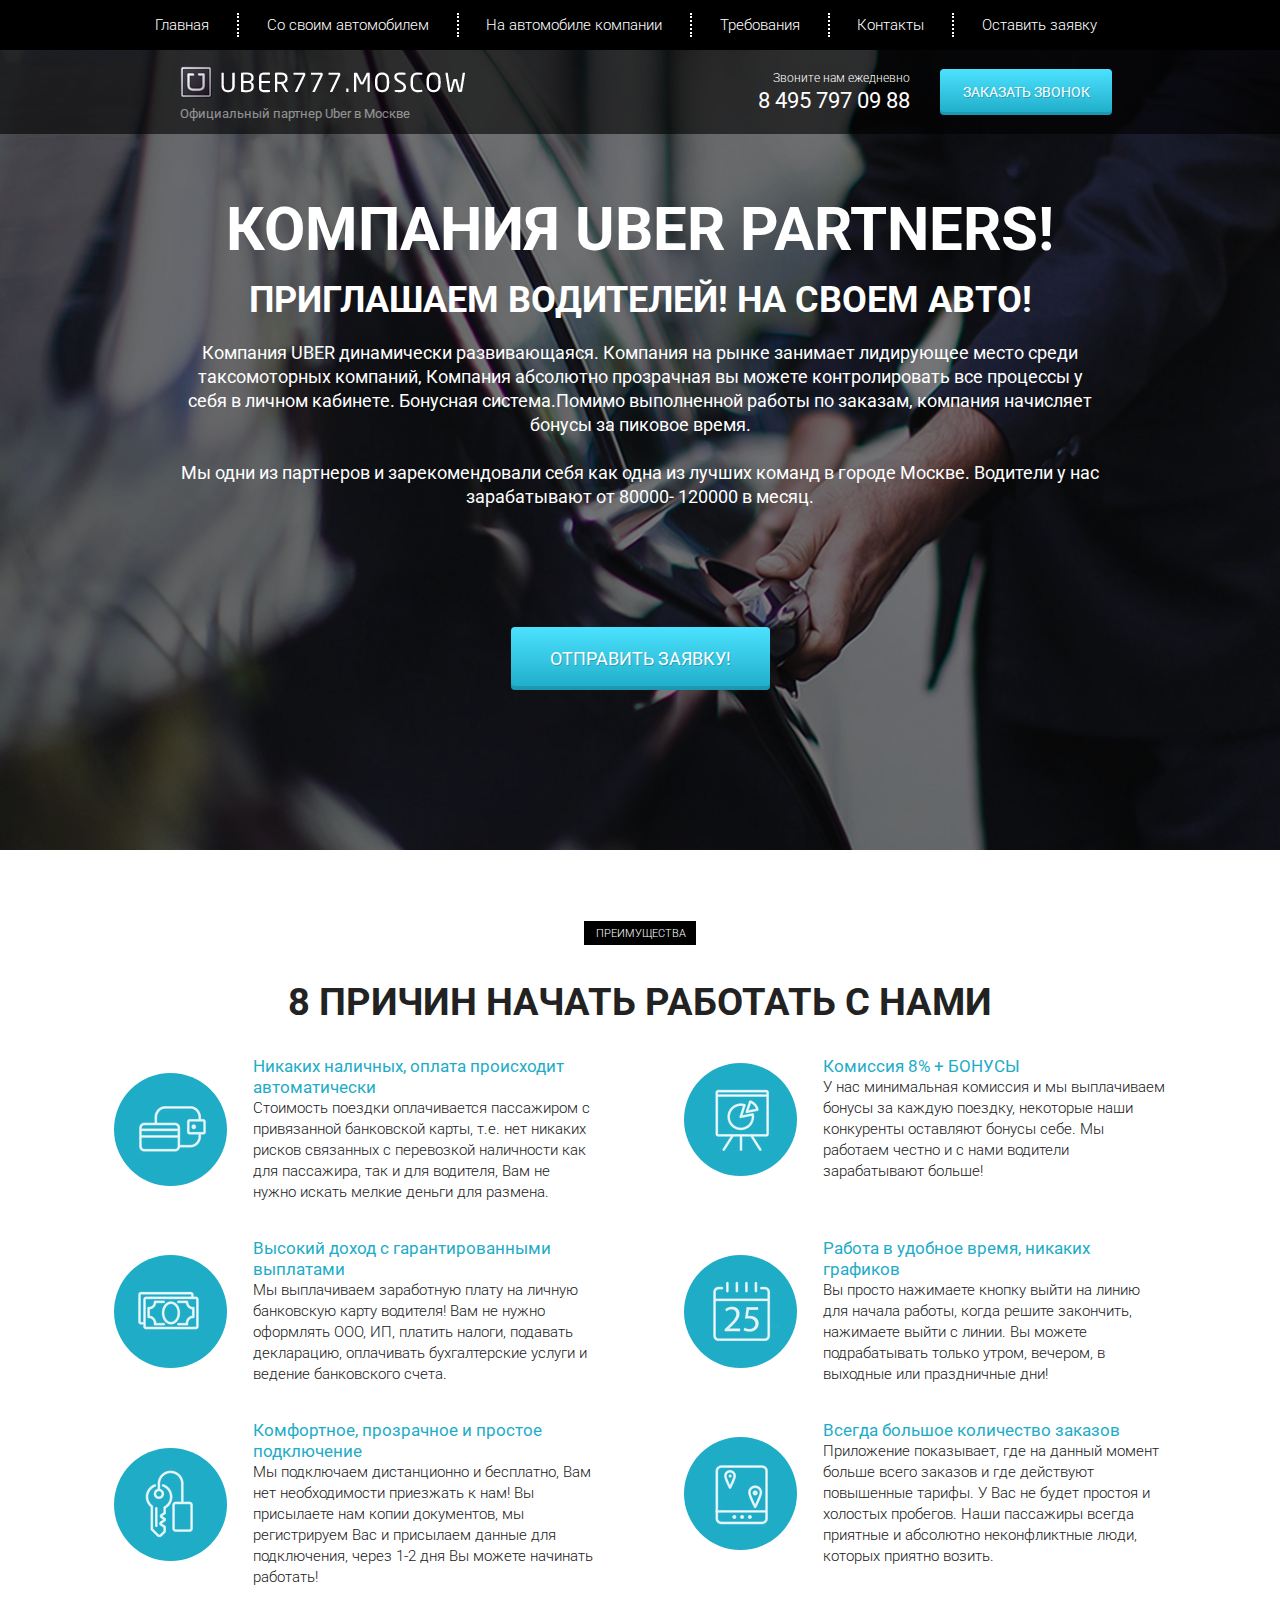
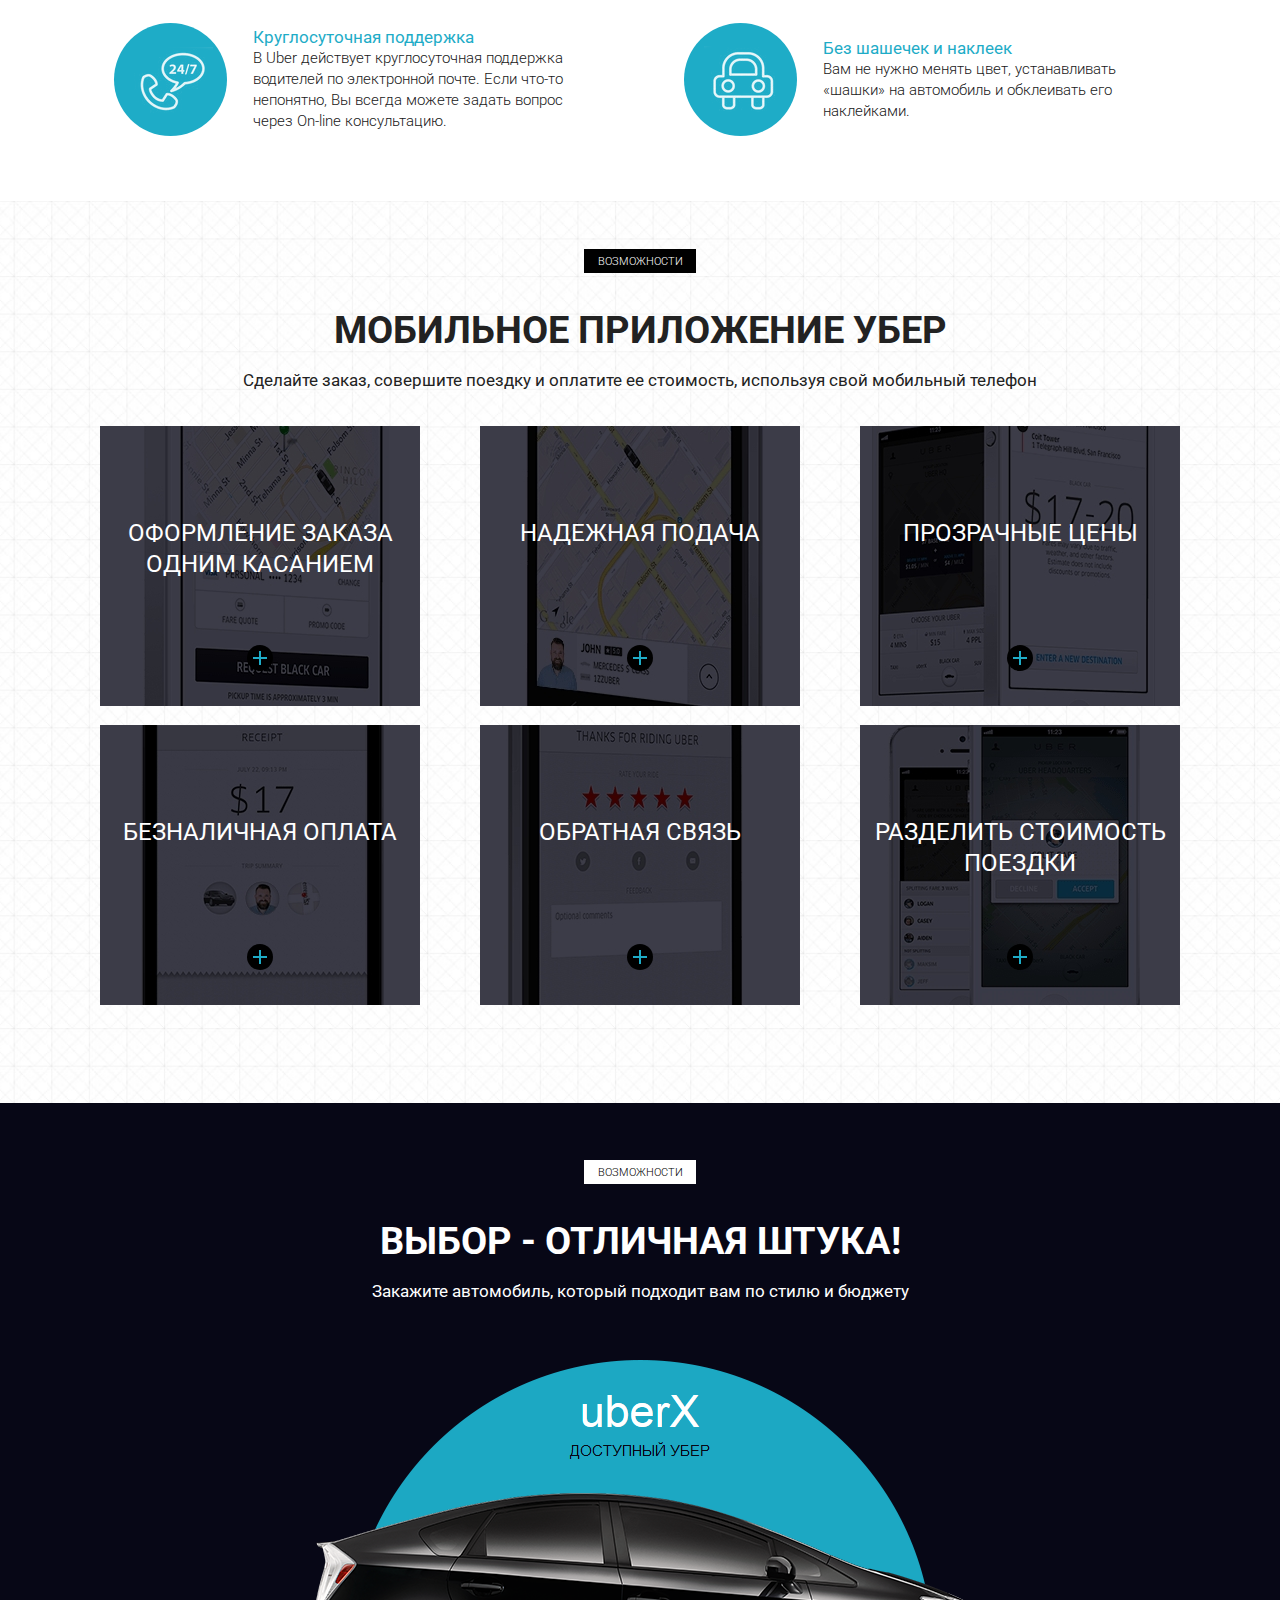
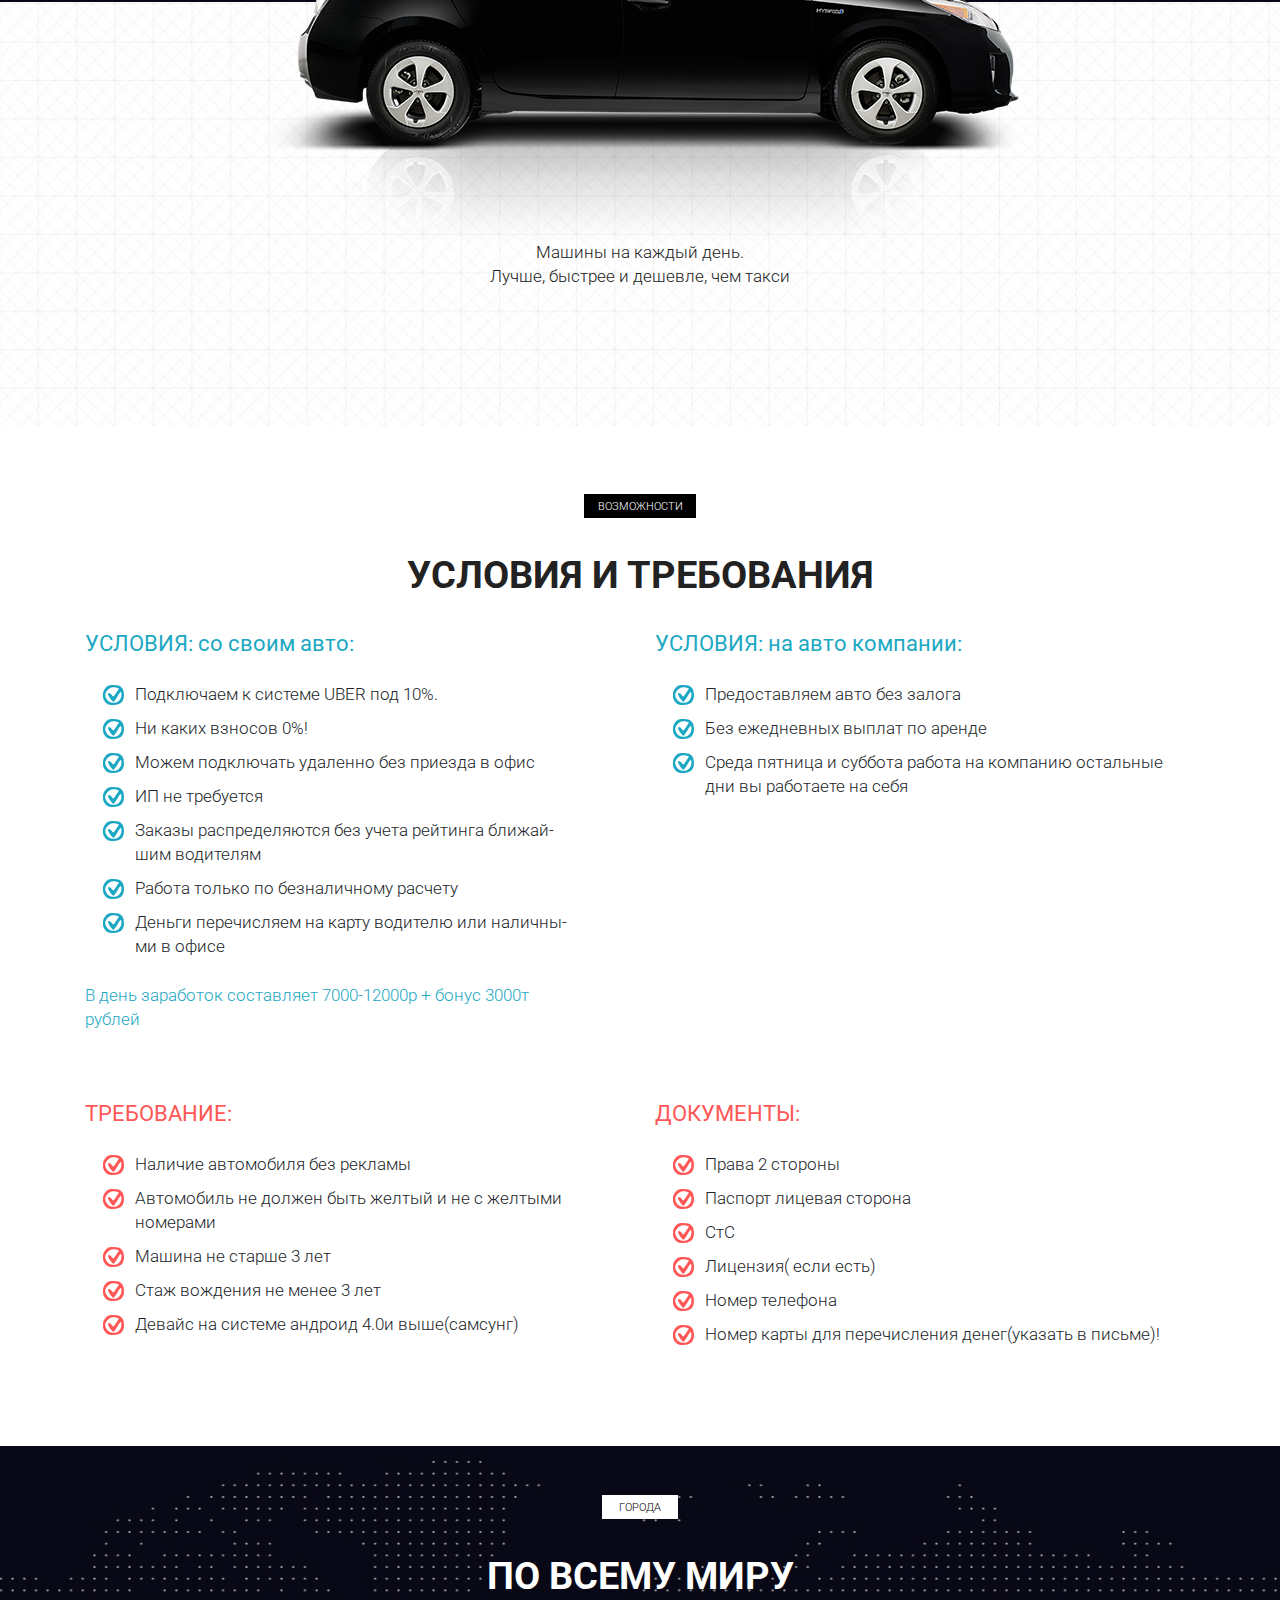
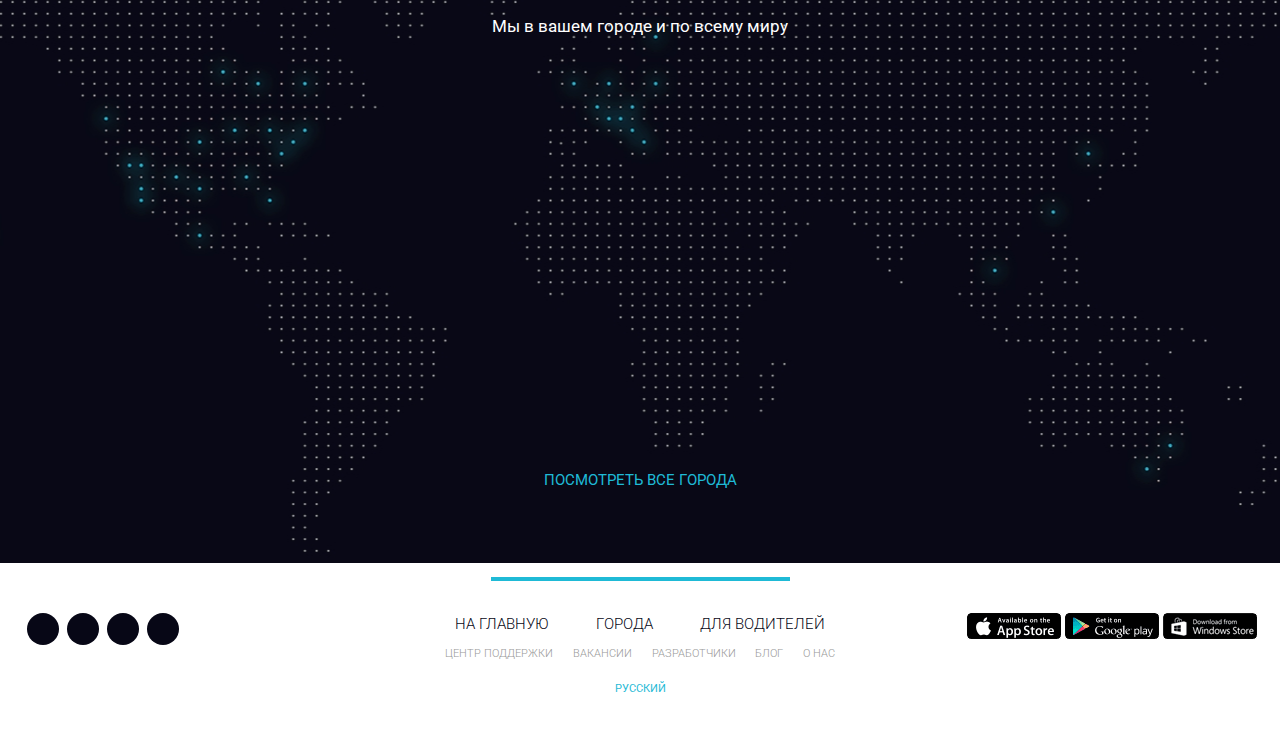
<file: src/index.html>
<!DOCTYPE html>
<html lang="ru">
<head>
    <meta charset="UTF-8">
    <meta name="viewport" content="width=device-width, initial-scale=1.0">
    <meta http-equiv="X-UA-Compatible" content="ie=edge">
    <title>Uber-DUBER-SUPER</title>
    <link rel="shortcut icon" href="icons/favicon.ico" type="image/png">
    <link href="https://fonts.googleapis.com/css?family=Roboto:300,400,700&amp;subset=cyrillic-ext" rel="stylesheet">
    <link rel="stylesheet" href="css/bootstrap-reboot.min.css">
    <link rel="stylesheet" href="css/bootstrap-grid.min.css">
    <link rel="stylesheet" href="https://use.fontawesome.com/releases/v5.8.2/css/all.css" integrity="sha384-oS3vJWv+0UjzBfQzYUhtDYW+Pj2yciDJxpsK1OYPAYjqT085Qq/1cq5FLXAZQ7Ay" crossorigin="anonymous">
    <link rel="stylesheet" href="css/style.min.css">
</head>
<body>
    <header>
        <nav>
            <div class="container">
                <ul class="menu">
                    <li class="menu_item"><a href="#" class="menu_link">Главная</a></li>
                    <li class="menu_item"><a href="#reqiure" class="menu_link">Со своим автомобилем</a></li>
                    <li class="menu_item"><a href="#reqiure" class="menu_link">На автомобиле компании</a></li>
                    <li class="menu_item"><a href="#" class="menu_link">Требования</a></li>
                    <li class="menu_item"><a href="#" class="menu_link">Контакты</a></li>
                    <li class="menu_item"><a href="#" class="menu_link">Оставить заявку</a></li>
                </ul>
            </div>
            <div class="hamburger">
              <span></span>
              <span></span>
              <span></span>
              <span></span>
              <span></span>
            </div>
        </nav>
        <div class="subheader">
            <div class="container">
                <div class="row">
                    <div class="col-6 col-md-4 offset-md-1">
                      <!-- col-6 значит, что на самых маленьких экранах лого встанет на 6 самых маленьких колонках -->
                        <a href="#" class="subheader_logo"><img src="icons/logo.png" alt="logo"></a>
                        <div class="subheader_official">Официальный партнер Uber в Москве</div>
                    </div>
    
                    <div class="xs-hidden col-md-3 offset-md-1 col-xl-2 offset-xl-2">
                      <!-- "col-md-3 offset-md-1 col-xl-2 offset-xl-2" = md-3 offset-md-1 = 3 средних по размеру колонки + 1 отступ ниже 1200. выше 1200 2 + 2 с шириной xl -->
                      <!-- xs-hidden = на маленьком экране этот блок будет невидим
                      блок с этим классом в медиа-запросах будет скрыт -->
                        <div class="subheader_call">Звоните нам ежедневно</div>
                        <a href="tel:84957970988" class="subheader_phone">8 495 797 09 88</a>
                    </div>
    
                    <div class="col-6 col-md-3">
                      <!-- "col-md-3" = для более высокого разрещения увелчиваем кол-во колонок, не меняя их формата на экстраlarge -->
                      <!-- ПРоверим на гит еще разик -->
                      <a href="tel:84957970988" class="xs-visible subheader_phone">8 495 797 09 88</a>
                        <button class="subheader_btn">заказать звонок</button>
                        <!-- col-6 = выравниает кнопку на 6 маленьких колонок -->
                    </div>
                </div>
            </div>
        </div>
    </header>

    <section class="promo">
        <div class="container">
            <div class="row">
                <div class="col-md-12 offset-md-0 col-lg-10 offset-lg-1">
                  <!-- col-md-12 offset-md-0 col-lg-10 offset-lg-1 = col-md-12 offset-md-0 = 12-колонок на среднем(меньшем) размере и 10 на большом -->
                    <h1 class="promo_header">КОМПАНИЯ UBER PARTNERS!</h1>
                    <h2 class="promo_subheader">ПРИГЛАШАЕМ ВОДИТЕЛЕЙ! НА СВОЕМ АВТО!</h2>
                    <div class="promo_descr">
                        Компания UBER  динамически развивающаяся. Компания на рынке занимает лидирующее место среди
                        таксомоторных компаний, Компания абсолютно прозрачная вы можете контролировать все процессы у себя в личном кабинете. Бонуcная система.Помимо выполненной работы по заказам, компания начисляет бонусы за
                        пиковое время.
                        <br><br>
                        Мы одни из партнеров и зарекомендовали себя как одна из лучших команд в городе Москве.  Водители у нас
                        зарабатывают от 80000- 120000 в месяц.
                    </div>
                    <button class="promo_btn">ОТПРАВИТЬ ЗАЯВКУ!</button>
                </div>
            </div>
        </div>
    </section>

    <section class="reasons">
        <div class="container">
            <div class="label">преимущества</div>
            <h2 class="title">8 причин начать работать с нами</h2>
            <div class="row">
                <div class="col-md-6">
                    <div class="reasons_block">
                        <div class="reasons_round">
                            <img src="icons/reasons/reason_1.png" alt="reason">
                        </div>
                        <div class="reasons_descr">
                            <div class="reasons_subtitle">Никаких наличных, оплата происходит автоматически</div>
                            <div class="reasons_text">
                                Стоимость поездки оплачивается пассажиром с привязанной банковской карты, т.е. нет никаких рисков связанных с перевозкой наличности как для пассажира, так и для водителя, Вам не нужно искать мелкие деньги для размена.
                            </div>
                        </div>
                    </div>
                </div>
                <div class="col-md-6">
                    <div class="reasons_block">
                        <div class="reasons_round">
                            <img src="icons/reasons/reason_2.png" alt="reason">
                        </div>
                        <div class="reasons_descr">
                            <div class="reasons_subtitle">Комиссия 8% + БОНУСЫ</div>
                            <div class="reasons_text">
                                У нас минимальная комиссия и мы выплачиваем бонусы за каждую поездку, некоторые наши конкуренты оставляют бонусы себе. Мы работаем честно и с нами водители зарабатывают больше!
                            </div>
                        </div>
                    </div>
                </div>
                <div class="col-md-6">
                    <div class="reasons_block">
                        <div class="reasons_round">
                            <img src="icons/reasons/reason_3.png" alt="reason">
                        </div>
                        <div class="reasons_descr">
                            <div class="reasons_subtitle">Высокий доход с гарантированными выплатами</div>
                            <div class="reasons_text">
                                Мы выплачиваем заработную плату на личную банковскую карту водителя! Вам не нужно оформлять ООО, ИП, платить налоги, подавать декларацию, оплачивать бухгалтерские услуги и ведение банковского счета.
                            </div>
                        </div>
                    </div>
                </div>
                <div class="col-md-6">
                    <div class="reasons_block">
                        <div class="reasons_round">
                            <img src="icons/reasons/reason_4.png" alt="reason">
                        </div>
                        <div class="reasons_descr">
                            <div class="reasons_subtitle">Работа в удобное время, никаких графиков</div>
                            <div class="reasons_text">
                                Вы просто нажимаете кнопку выйти на линию для начала работы, когда решите закончить, нажимаете выйти с линии. Вы можете подрабатывать только утром, вечером, в выходные или праздничные дни!
                            </div>
                        </div>
                    </div>
                </div>
                <div class="col-md-6">
                    <div class="reasons_block">
                        <div class="reasons_round">
                            <img src="icons/reasons/reason_5.png" alt="reason">
                        </div>
                        <div class="reasons_descr">
                            <div class="reasons_subtitle">Комфортное, прозрачное и простое подключение</div>
                            <div class="reasons_text">
                                Мы подключаем дистанционно и бесплатно, Вам нет необходимости приезжать к нам! Вы присылаете нам копии документов, мы регистрируем Вас и присылаем данные для подключения, через 1-2 дня Вы можете начинать работать!
                            </div>
                        </div>
                    </div>
                </div>
                <div class="col-md-6">
                    <div class="reasons_block">
                        <div class="reasons_round">
                            <img src="icons/reasons/reason_6.png" alt="reason">
                        </div>
                        <div class="reasons_descr">
                            <div class="reasons_subtitle">Всегда большое количество заказов</div>
                            <div class="reasons_text">
                                Приложение показывает, где на данный момент больше всего заказов и где действуют повышенные тарифы. У Вас не будет простоя и холостых пробегов. Наши пассажиры всегда приятные и абсолютно неконфликтные люди, которых приятно возить.
                            </div>
                        </div>
                    </div>
                </div>
                <div class="col-md-6">
                    <div class="reasons_block">
                        <div class="reasons_round">
                            <img src="icons/reasons/reason_7.png" alt="reason">
                        </div>
                        <div class="reasons_descr">
                            <div class="reasons_subtitle">Круглосуточная поддержка</div>
                            <div class="reasons_text">
                                В Uber действует круглосуточная поддержка водителей по электронной почте. Если что-то непонятно, Вы всегда можете задать вопрос через On-line консультацию.
                            </div>
                        </div>
                    </div>
                </div>
                <div class="col-md-6">
                    <div class="reasons_block">
                        <div class="reasons_round">
                            <img src="icons/reasons/reason_8.png" alt="reason">
                        </div>
                        <div class="reasons_descr">
                            <div class="reasons_subtitle">Без шашечек и наклеек</div>
                            <div class="reasons_text">
                                Вам не нужно менять цвет, устанавливать «шашки» на автомобиль и обклеивать его наклейками.
                            </div>
                        </div>
                    </div>
                </div>
            </div>
        </div>
    </section>

    <section class="mobile">
        <div class="container">
            <div class="label">возможности</div>
            <h2 class="title">мобильное приложение убер</h2>
            <div class="subtitle">Сделайте заказ, совершите поездку и оплатите ее стоимость, используя свой мобильный телефон</div>

            <div class="row">
                <div class="col-md-4">
                    <div class="mobile_item mobile_item_1">
                        <div class="mobile_item_subtitle">
                            оформление заказа одним касанием
                        </div>
                        <div class="mobile_item_plus"></div>
                    </div>
                </div>
                <div class="col-md-4">
                    <div class="mobile_item mobile_item_2">
                        <div class="mobile_item_subtitle">
                            надежная подача
                        </div>
                        <div class="mobile_item_plus"></div>
                    </div>
                </div>
                <div class="col-md-4">
                    <div class="mobile_item mobile_item_3">
                        <div class="mobile_item_subtitle">
                            прозрачные цены
                        </div>
                        <div class="mobile_item_plus"></div>
                    </div>
                </div>
                <div class="col-md-4">
                    <div class="mobile_item mobile_item_4">
                        <div class="mobile_item_subtitle">
                            безналичная оплата
                        </div>
                        <div class="mobile_item_plus"></div>
                    </div>
                </div>
                <div class="col-md-4">
                    <div class="mobile_item mobile_item_5">
                        <div class="mobile_item_subtitle">
                            обратная связь
                        </div>
                        <div class="mobile_item_plus"></div>
                    </div>
                </div>
                <div class="col-md-4">
                    <div class="mobile_item mobile_item_6">
                        <div class="mobile_item_subtitle">
                            разделить стоимость поездки
                        </div>
                        <div class="mobile_item_plus"></div>
                    </div>
                </div>
            </div>
        </div>
    </section>

    <section class="choice">
      <div class="container">
          <div class="black"></div>
          <div class="label label_white">возможности</div>
          <h2 class="title title_white hidden-320">Выбор - отличная штука!</h2>
          <div class="subtitle subtitle_white hidden-320">Закажите автомобиль, который подходит вам по стилю и бюджету</div>

          <img src="img/car.png" alt="uber car" class="choice_img">
          <div class="choice_descr">
              Машины на каждый день.<br>
              Лучше, быстрее и дешевле, чем такси
          </div>
      </div>
  </section>

    <section class="require" id="reqiure">
        <div class="container">
            <div class="label">возможности</div>
            <h2 class="title">условия и требования</h2>
        <div class="row">
            <div class="col-md-6">
                <div class="require_block">
                    <div class="require_title">
                        УСЛОВИЯ: со своим авто:
                    </div>
                    <ul class="require_list">
                        <li>Подключаем к системе UBER  под 10%.</li>
                        <li>
                            Ни каких взносов  0%!
                        </li>
                        <li>
                            Можем подключать удаленно без приезда в офис
                        </li>
                        <li>
                            ИП не требуется
                        </li>
                        <li>
                            Заказы распределяются без учета рейтинга ближай-<br>шим водителям
                        </li>
                        <li>
                            Работа только по безналичному расчету
                        </li>
                        <li>
                            Деньги перечисляем на карту водителю или наличны-<br>ми в офисе
                        </li>
                    </ul>
                    <div class="require_descr">
                        В день заработок составляет 7000-12000р + бонус 3000т<br> рублей
                    </div>
                </div>
            </div>
            <div class="col-md-6">
                <div class="require_block">
                    <div class="require_title">
                        УСЛОВИЯ: на авто компании:
                    </div>
                    <ul class="require_list">
                        <li>
                            Предоставляем авто без залога
                        </li>
                        <li>
                            Без ежедневных выплат по аренде
                        </li>
                        <li>
                            Среда пятница и суббота работа на компанию остальные дни вы работаете на себя
                        </li>
                    </ul>
                </div>
            </div>
            <div class="col-md-6">
                <div class="require_block require_block_nmb warning">
                    <div class="require_title">
                        ТРЕБОВАНИЕ:
                    </div>
                    <ul class="require_list">
                        <li>
                            Наличие автомобиля без рекламы
                        </li>
                        <li>
                            Автомобиль не должен быть желтый и не с желтыми номерами
                        </li>
                        <li>
                            Машина не старше 3 лет
                        </li>
                        <li>
                            Стаж вождения не менее 3 лет
                        </li>
                        <li>
                            Девайс на системе андроид 4.0и выше(самсунг)
                        </li>
                    </ul>
                </div>
            </div>
            <div class="col-md-6">
                <div class="require_block require_block_nmb warning">
                    <div class="require_title">
                        ДОКУМЕНТЫ:
                    </div>
                    <ul class="require_list">
                        <li>
                            Права 2 стороны
                        </li>
                        <li>
                            Паспорт лицевая сторона
                        </li>
                        <li>
                            СтС
                        </li>
                        <li>
                            Лицензия( если есть)
                        </li>
                        <li>
                            Номер телефона
                        </li>
                        <li>
                            Номер карты для перечисления денег(указать в письме)!
                        </li>
                    </ul>
                </div>
            </div>
        </div>
        </div>
    </section>

    <section class="world">
        <div class="container">
            <div class="label label_white label_min">города</div>
            <h2 class="title title_white">По всему миру</h2>
            <div class="subtitle subtitle_white">Мы в вашем городе и по всему миру</div>

            <a href="#" class="world_link">посмотреть все города</a>
        </div>
    </section>

    <footer>
        <div class="footer_divider"></div>
        <div class="footer_wrapper">
            <!-- Если не оборачивать каждый блок в обертку - получится криво -->
            <div>
                <div class="footer_social">
                    <a href="#" class="footer_social_item">
                        <i class="fab fa-facebook-f"></i>
                    </a>
                    <a href="#" class="footer_social_item">
                        <i class="fab fa-twitter"></i>
                    </a>
                    <a href="#" class="footer_social_item">
                        <i class="fab fa-linkedin"></i>
                    </a>
                    <a href="#" class="footer_social_item">
                        <i class="fab fa-instagram"></i>
                    </a>
                </div>
            </div>
            <div>
                <div class="footer_links">
                    <div class="footer_links_main">
                        <a href="#">на главную</a>
                        <a href="#">города</a>
                        <a href="#">для водителей</a>
                    </div>
                    <div class="footer_links_sub">
                        <a href="#">центр поддержки</a>
                        <a href="#">вакансии</a>
                        <a href="#">разработчики</a>
                        <a href="#">блог</a>
                        <a href="#">о нас</a>
                    </div>
                    <a href="#" class="footer_links_lang">Русский</a>
                </div>
            </div>
            <div>
                <div class="footer_mobile">
                    <a href="#">
                        <img src="img/app_store.png" alt="App Store">
                    </a>
                    <a href="#">
                        <img src="img/google_play.png" alt="Google play">
                    </a>
                    <a href="#">
                        <img src="img/windows_store.png" alt="Windows store">
                    </a>
                </div>
            </div>
        </div>
    </footer>

    <script src="js/script.js"></script>
</body>
</html>
</file>
<file: src/css/style.min.css>
*{font-family:'Roboto', sans-serif}header{position:relative;height:50px}nav{position:fixed;width:100%;height:50px;background-color:black;z-index:5}.hamburger{display:none}.menu{display:-webkit-box;display:-ms-flexbox;display:flex;-webkit-box-pack:justify;-ms-flex-pack:justify;justify-content:space-between;padding:13px 70px;margin:0;list-style-type:none}.menu_link{color:#ffffff;font-size:15px;font-weight:300}.menu_link:hover{text-decoration:none;color:#1eacc7}.menu_item{border-right:2px dotted white;padding-right:28px}.menu_item:last-child{border-right:none}.subheader{position:absolute;top:50px;width:100%;height:84px;background-color:rgba(0,0,0,0.6)}.subheader_logo{display:block;max-width:100%;margin-top:16px}.subheader_official{margin-top:6px;opacity:0.5;color:#ffffff;font-size:13px;font-weight:400}.subheader_call{color:#ffffff;font-size:12px;font-weight:300;margin-top:19px;text-align:right}.subheader_phone{display:block;margin-top:8px;color:#ffffff;font-size:22px;font-weight:400;text-transform:uppercase;text-align:right;line-height:12px}.subheader_btn{margin-top:19px;width:172px;height:46px;-webkit-box-shadow:inset 0 -3px 0 rgba(0,0,0,0.12);box-shadow:inset 0 -3px 0 rgba(0,0,0,0.12);border:none;border-radius:4px;background-image:-webkit-gradient(linear, left bottom, left top, from(#1eacc7), to(#4ce2ff));background-image:linear-gradient(to top, #1eacc7 0%, #4ce2ff 100%);text-shadow:1px 1px 0 rgba(0,0,0,0.21);color:#ffffff;font-size:14px;font-weight:400;text-transform:uppercase}.subheader_btn:hover{background-image:none;background-color:#1eacc7}.promo{min-height:800px;background:url("../img/bg/main_bg.jpg") center center/cover no-repeat;padding:150px 0 135px 0}.promo_header{color:#ffffff;font-weight:700;text-transform:uppercase;font-size:60px;line-height:60px;margin:0;text-align:center}.promo_subheader{color:#ffffff;font-weight:700;text-transform:uppercase;font-size:36px;line-height:36px;margin:0;margin-top:22px;text-align:center}.promo_descr{color:#ffffff;font-size:18px;font-weight:400;line-height:24px;text-align:center;margin-top:23px}.promo_btn{display:block;margin:118px auto 0 auto;width:259px;height:63px;-webkit-box-shadow:inset 0 -4px 0 rgba(0,0,0,0.12);box-shadow:inset 0 -4px 0 rgba(0,0,0,0.12);border:none;border-radius:4px;background-image:-webkit-gradient(linear, left bottom, left top, from(#1eacc7), to(#4ce2ff));background-image:linear-gradient(to top, #1eacc7 0%, #4ce2ff 100%);text-shadow:1px 1px 0 rgba(0,0,0,0.21);color:#ffffff;font-size:18px;font-weight:400;text-transform:uppercase}.promo_btn:hover{background-image:none;background-color:#1eacc7}.reasons{padding:71px 0 65px 0}.reasons_block{display:-webkit-box;display:-ms-flexbox;display:flex;-webkit-box-pack:center;-ms-flex-pack:center;justify-content:center;-webkit-box-align:center;-ms-flex-align:center;align-items:center;margin-top:35px}.reasons_round{display:-webkit-box;display:-ms-flexbox;display:flex;-webkit-box-pack:center;-ms-flex-pack:center;justify-content:center;-webkit-box-align:center;-ms-flex-align:center;align-items:center;margin-right:26px;width:113px;height:113px;background-color:#1eacc7;border-radius:100%}.reasons_descr{width:343px}.reasons_subtitle{line-height:21px;color:#1eacc7;font-size:17px;font-weight:400}.reasons_text{color:#202020;font-size:15px;font-weight:300;line-height:21px}.label{position:relative;margin:0 auto;height:24px;width:112px;padding:5px 12px;background-color:#000000;color:#ffffff;font-size:11px;font-weight:300;text-transform:uppercase;text-align:center;z-index:2}.label_white{background-color:#fff;color:#000}.label_min{width:76px}.title{position:relative;margin-bottom:0;margin-top:38px;color:#222222;font-size:38px;line-height:38px;font-weight:700;text-transform:uppercase;text-align:center;z-index:2}.title_white{color:#fff}.subtitle{position:relative;margin-top:19px;color:#222222;font-size:17px;font-weight:400;text-align:center;z-index:2}.subtitle_white{color:#fff}.mobile{min-height:864px;padding:48px 0 79px 0;background:url("../img/bg/mobile_app.png") center center/cover no-repeat}.mobile .row{margin-top:32px}.mobile_item{position:relative;width:320px;height:280px;margin:0 auto;margin-bottom:19px;padding-top:92px}.mobile_item_1{background:url("../img/bg/mobile_screen_1.jpg") center center/cover no-repeat}.mobile_item_2{background:url("../img/bg/mobile_screen_2.jpg") center center/cover no-repeat}.mobile_item_3{background:url("../img/bg/mobile_screen_3.jpg") center center/cover no-repeat}.mobile_item_4{background:url("../img/bg/mobile_screen_4.jpg") center center/cover no-repeat}.mobile_item_5{background:url("../img/bg/mobile_screen_5.jpg") center center/cover no-repeat}.mobile_item_6{background:url("../img/bg/mobile_screen_6.jpg") center center/cover no-repeat}.mobile_item_subtitle{color:#ffffff;font-size:24px;font-weight:400;line-height:31px;text-transform:uppercase;text-align:center}.mobile_item_plus{display:-webkit-box;display:-ms-flexbox;display:flex;-webkit-box-pack:center;-ms-flex-pack:center;justify-content:center;-webkit-box-align:center;-ms-flex-align:center;align-items:center;position:absolute;bottom:35px;left:50%;-webkit-transform:translateX(-50%);transform:translateX(-50%);width:26px;height:26px;background-color:#000000;margin:0 auto;border-radius:100%;cursor:pointer}.mobile_item_plus:before{content:'';display:block;width:14px;height:2px;background-color:#1eacc7;-webkit-transition:0.3s all;transition:0.3s all}.mobile_item_plus:after{content:'';position:absolute;left:50%;-webkit-transform:translateX(-50%);transform:translateX(-50%);display:block;height:14px;width:2px;background-color:#1eacc7;-webkit-transition:0.3s all;transition:0.3s all}.mobile_item_plus:hover:before,.mobile_item_plus:hover:after{background-color:#ff5656}.choice{position:relative;min-height:895px;padding:57px 0 138px 0;background:url("../img/bg/mobile_app.png") center center/cover no-repeat}.choice_img{position:relative;display:block;margin:56px auto 0 auto;z-index:2}.choice_descr{text-align:center;color:#222222;font-size:17px;font-weight:300;line-height:24px}.choice .black{position:absolute;top:0;left:0;height:499px;width:100%;background-color:#070716;z-index:1}.require{padding:68px 0 84px 0}.require_block{margin:33px 0}.require_block_nmb{margin-bottom:0px}.require_title{color:#1ca8c3;font-size:22px;font-weight:400}.require_list{list-style-type:none;padding-left:50px;margin-top:22px}.require_list li{position:relative;font-size:17px;font-weight:300;line-height:24px;margin-bottom:10px}.require_list li:before{content:'';display:block;position:absolute;left:-32px;top:3px;width:21px;height:20px;background:url("../icons/check_blue.svg") center center/cover no-repeat}.require_descr{margin-top:25px;font-size:17px;font-weight:300;line-height:24px;color:#1ca8c3}.require .warning .require_title{color:#ff5656}.require .warning .require_list li:before{background:url("../icons/check_red.svg") center center/cover no-repeat}.world{position:relative;min-height:717px;padding:49px 0;background:url("../img/bg/map.jpg") center center/cover no-repeat}.world_link{position:absolute;left:50%;-webkit-transform:translateX(-50%);transform:translateX(-50%);bottom:49px;text-align:center;font-size:15px;font-weight:400;line-height:68px;text-transform:uppercase;color:#1fbad6}.world_link:hover{text-decoration:none;color:#fff}footer{padding:14px 23px 39px 23px}footer a:hover{text-decoration:none}.footer_divider{width:299px;height:4px;background-color:#1fbad6;margin:0 auto}.footer_wrapper{display:-webkit-box;display:-ms-flexbox;display:flex;-webkit-box-pack:justify;-ms-flex-pack:justify;justify-content:space-between;-webkit-box-align:start;-ms-flex-align:start;align-items:flex-start;padding-top:32px}.footer_wrapper>div{width:33%}.footer_wrapper>div:nth-child(3){display:-webkit-box;display:-ms-flexbox;display:flex;-webkit-box-pack:end;-ms-flex-pack:end;justify-content:flex-end}.footer_social{width:160px;display:-webkit-box;display:-ms-flexbox;display:flex;-webkit-box-pack:justify;-ms-flex-pack:justify;justify-content:space-between}.footer_social_item{display:-webkit-box;display:-ms-flexbox;display:flex;-webkit-box-pack:center;-ms-flex-pack:center;justify-content:center;-webkit-box-align:center;-ms-flex-align:center;align-items:center;margin:0 4px;width:32px;height:32px;background-color:#070716;border-radius:100%}.footer_social_item i{color:#fff}.footer_links{width:390px;margin:0 auto}.footer_links_main{display:-webkit-box;display:-ms-flexbox;display:flex;-webkit-box-pack:justify;-ms-flex-pack:justify;justify-content:space-between;padding:0 10px}.footer_links_main a{color:#070716;font-size:15px;font-weight:300;text-transform:uppercase}.footer_links_sub{display:-webkit-box;display:-ms-flexbox;display:flex;-webkit-box-pack:justify;-ms-flex-pack:justify;justify-content:space-between;margin-top:10px}.footer_links_sub a{color:#999999;font-size:11px;font-weight:300;text-transform:uppercase}.footer_links_lang{display:block;margin:0 auto;color:#1fbad6;font-size:11px;font-weight:400;margin-top:19px;text-transform:uppercase;text-align:center}.xs-visible{display:none}@media (max-width: 1200px){.menu_item{padding-right:20px}.menu_link{font-size:13px}.promo_header{font-size:50px}.reasons_block{-webkit-box-align:start;-ms-flex-align:start;align-items:flex-start}.reasons_descr{width:300px}.mobile_item{width:290px}.mobile_item_subtitle{font-size:22px}.choice{padding:55px 0;min-height:840px}.require br{display:none}.footer_wrapper>div{width:50%}.footer_wrapper>div:nth-child(1){width:25%}.footer_wrapper>div:nth-child(3){width:25%;display:-webkit-box;display:-ms-flexbox;display:flex;-webkit-box-pack:end;-ms-flex-pack:end;justify-content:flex-end}.footer_mobile{display:-webkit-box;display:-ms-flexbox;display:flex}.footer_mobile a{margin:0 3px}.footer_mobile a img{width:100%}}@media (max-width: 991px){.title{font-size:28px}.menu_item{padding-right:8px}.menu_link{font-size:10px}.subheader_logo img{width:100%}.subheader_official{font-size:11px}.subheader_phone{font-size:18px}.subheader_btn{margin-top:21px;height:40px;width:100%}.promo_header{font-size:40px}.promo_subheader{font-size:30px}.reasons_block{-webkit-box-orient:vertical;-webkit-box-direction:normal;-ms-flex-direction:column;flex-direction:column;-webkit-box-align:center;-ms-flex-align:center;align-items:center}.reasons_round{margin-right:0}.reasons_descr{width:300px;margin-top:20px}.mobile .container{max-width:960px}.mobile_item_subtitle{font-size:20px}.choice{min-height:800px}.choice_img{width:100%}.world{min-height:650px}.footer_wrapper{-ms-flex-wrap:wrap;flex-wrap:wrap}.footer_wrapper>div{width:100%;display:-webkit-box;display:-ms-flexbox;display:flex;-webkit-box-pack:center;-ms-flex-pack:center;justify-content:center;margin-bottom:20px}.footer_wrapper>div:nth-child(1){width:100%;-webkit-box-pack:center;-ms-flex-pack:center;justify-content:center}.footer_wrapper>div:nth-child(3){width:100%;-webkit-box-pack:center;-ms-flex-pack:center;justify-content:center}}@media (max-width: 767px){.title{margin-top:25px}.menu{position:fixed;-webkit-box-orient:vertical;-webkit-box-direction:normal;-ms-flex-direction:column;flex-direction:column;-webkit-box-pack:center;-ms-flex-pack:center;justify-content:center;-webkit-box-align:center;-ms-flex-align:center;align-items:center;top:0;right:-100%;width:50%;height:100vh;padding:20px 15px;background-color:rgba(0,0,0,0.8);-webkit-transition:0.6s all;transition:0.6s all}.menu_active{right:0}.menu_item{padding-right:0;border:none;margin:10px 0}.menu_link{font-size:20px}.hamburger{display:block;position:absolute;right:10px;top:50%;-webkit-transform:translateY(-50%);transform:translateY(-50%);width:26px;height:12px}.hamburger span{display:block;height:2px;width:100%;background-color:#fff;margin-bottom:2px;-webkit-transition:0.5s all;transition:0.5s all}.hamburger_active span{margin-bottom:-2px}.hamburger_active span:nth-child(1){-webkit-transform:translateX(-6px) rotate(-60deg);transform:translateX(-6px) rotate(-60deg)}.hamburger_active span:nth-child(2){-webkit-transform:translateX(6px) rotate(60deg);transform:translateX(6px) rotate(60deg)}.hamburger_active span:nth-child(3){display:block;width:50%;background-color:#ff5656;-webkit-transform:translateX(6px) translateY(5px) rotate(-45deg);transform:translateX(6px) translateY(5px) rotate(-45deg)}.hamburger_active span:nth-child(4){display:block;width:50%;background-color:#ff5656;-webkit-transform:translateX(7px) translateY(5px) rotate(45deg);transform:translateX(7px) translateY(5px) rotate(45deg)}.hamburger_active span:nth-child(5){-webkit-transform:translateY(12px) rotate(0);transform:translateY(12px) rotate(0)}.xs-hidden{display:none}.xs-visible{display:block}.subheader_phone{display:block;margin-top:10px;color:#ffffff;font-size:16px;font-weight:400;text-transform:uppercase;text-align:center}.subheader_btn{display:block;width:200px;height:40px;margin:0 auto;margin-top:10px}.promo_header{line-height:45px}.reasons{padding:40px 0}.reasons .title{font-size:27px}.reasons_descr{width:400px}.reasons_subtitle{text-align:center;font-size:22px}.reasons_text{margin-top:10px;font-size:18px}.mobile .row>div{width:50%;display:-webkit-box;display:-ms-flexbox;display:flex;-webkit-box-pack:center;-ms-flex-pack:center;justify-content:center;margin-bottom:6px}.mobile_item_subtitle{font-size:18px;padding:0}.choice{min-height:600px;padding:40px 0}.require{padding:40px 0}.world{min-height:450px}}@media (max-width: 575px){nav{height:30px}header{height:30px}.hamburger{width:26px;height:15px}.hamburger_active{margin-top:7px}.menu_link{font-size:13px;line-height:5px}.title{font-size:16px;margin-top:15px}.subtitle{font-size:14px;line-height:21px;margin-top:11px}.subheader{height:60px;top:30px}.subheader_official{display:none}.subheader_logo{margin-top:16px}.subheader_phone{font-size:12px;font-weight:400;text-transform:uppercase;margin-top:11px}.subheader_btn{width:110px;height:22px;font-size:9px;margin-top:6px}.subheader_btn:hover{background-image:-webkit-gradient(linear, left bottom, left top, from(#1eacc7), to(#4ce2ff));background-image:linear-gradient(to top, #1eacc7 0%, #4ce2ff 100%)}.promo{min-height:400px;padding:93px 0 35px 0}.promo_descr{display:none}.promo_header{font-size:30px;padding:0 24px;line-height:35px}.promo_subheader{font-size:20px;margin-top:33px;padding:0 10px;line-height:30px}.promo_btn{width:210px;height:50px;margin-top:72px;font-size:16px}.promo_btn:hover{background-image:-webkit-gradient(linear, left bottom, left top, from(#1eacc7), to(#4ce2ff));background-image:linear-gradient(to top, #1eacc7 0%, #4ce2ff 100%)}.menu{width:85%}.menu_item{width:100%;text-align:center;padding:5px 0;font-size:13px}.menu_link{display:block}.reasons{padding:22px 0 36px 0}.reasons_block{margin-top:26px}.reasons_round{width:100px;height:100px}.reasons_descr{width:100%;margin-top:27px}.reasons_subtitle{font-size:15px;text-align:center;margin-bottom:3px}.reasons_text{margin-top:0;padding:0 15px;font-size:12px;line-height:15px}.mobile{padding:20px 0 40px 0}.mobile .title{font-size:27px;margin-top:20px}.mobile .row>div{width:100%}.mobile_item{height:254px;padding:81px 40px 0 40px}.mobile_item_subtitle{font-size:18px;line-height:31px}.mobile_item_plus{bottom:28px}.mobile_item_plus:hover:before,.mobile_item_plus:hover:after{background-color:#1eacc7}.choice{padding:25px 0 33px 0;min-height:390px;background:#000}.choice_img{margin-top:35px}.choice_descr{margin-top:23px;color:#ffffff;font-size:17px;font-weight:300;line-height:24px}.choice .black{display:none}.hidden-320{display:none}.require{padding:25px}.require_block{margin:30px 0 0 0}.require_title{font-size:16px}.require_list{padding-left:30px;margin-top:5px}.require_list li{font-size:14px;margin-bottom:5px;line-height:20px}.require_descr{font-size:14px;margin-top:15px}.world{min-height:360px;padding:25px 0 30px 0}.world_link{width:200px;display:block;bottom:30px;line-height:15px}footer{padding:25px 0 20px 0}.footer_divider{width:235px;margin:0 auto}.footer_wrapper{padding-top:22px}.footer_wrapper>div{margin-bottom:20px}.footer_wrapper>div:nth-child(1){-webkit-box-ordinal-group:3;-ms-flex-order:2;order:2}.footer_wrapper>div:nth-child(2){-webkit-box-ordinal-group:2;-ms-flex-order:1;order:1}.footer_wrapper>div:nth-child(3){-webkit-box-ordinal-group:4;-ms-flex-order:3;order:3}.footer_mobile{width:90%;padding:0 0 0 15px;display:-webkit-box;display:-ms-flexbox;display:flex;-webkit-box-pack:center;-ms-flex-pack:center;justify-content:center;-webkit-box-align:center;-ms-flex-align:center;align-items:center}.footer_links{width:280px}.footer_links_main a{font-size:12px;padding-left:10px}.footer_links_sub{-ms-flex-wrap:wrap;flex-wrap:wrap;-webkit-box-pack:center;-ms-flex-pack:center;justify-content:center}.footer_links_sub a{margin:0 7px}.footer_links_lang{margin-top:10px}}
/*# sourceMappingURL=style.min.css.map */
</file>
